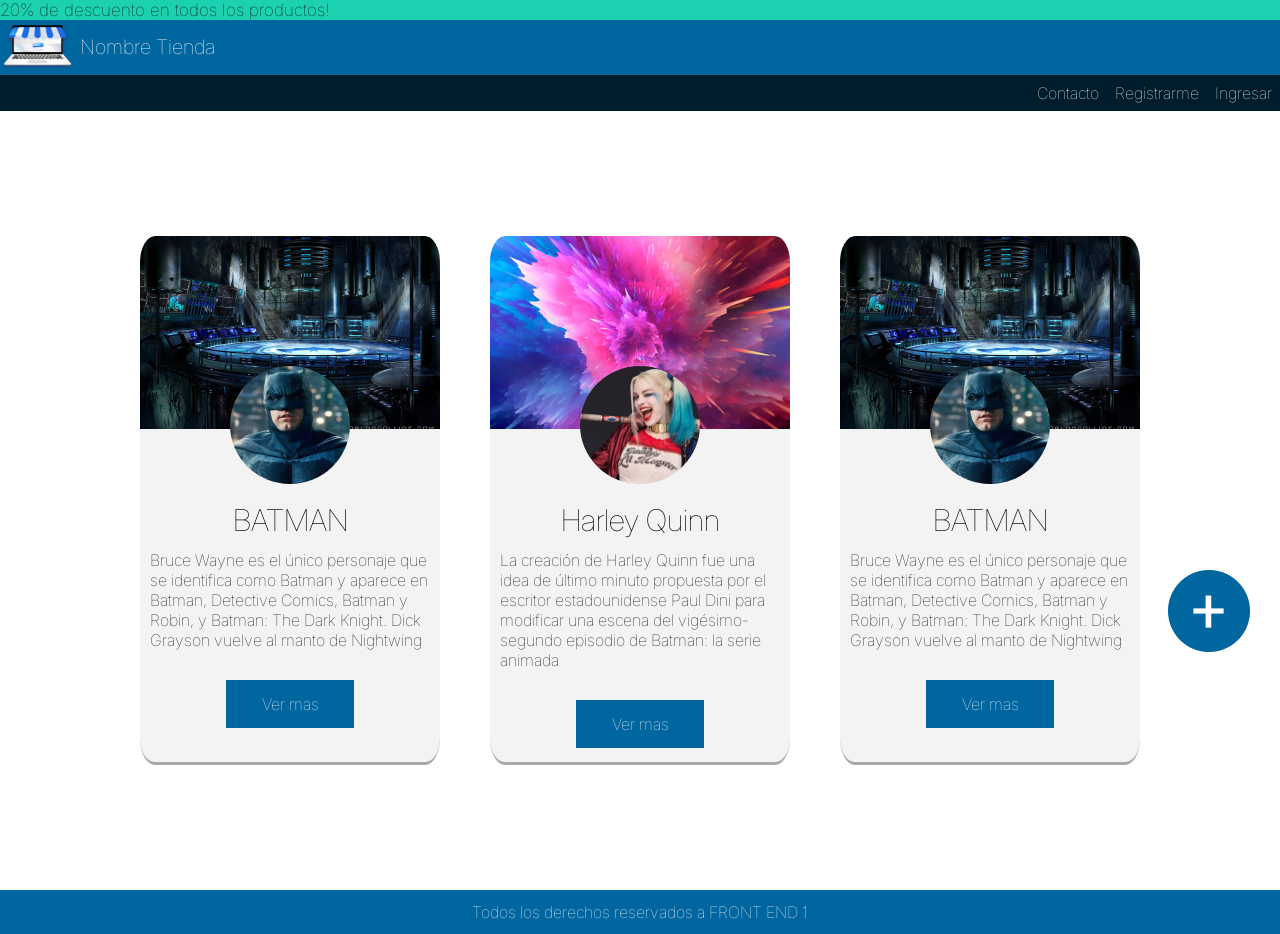
<file: index.html>
<!DOCTYPE html>
<html lang="en">
  <head>
    <meta charset="UTF-8" />
    <meta http-equiv="X-UA-Compatible" content="IE=edge" />
    <meta name="viewport" content="width=device-width, initial-scale=1.0" />
    <link
      rel="stylesheet"
      href="https://use.fontawesome.com/releases/v5.15.3/css/all.css"
      integrity="sha384-SZXxX4whJ79/gErwcOYf+zWLeJdY/qpuqC4cAa9rOGUstPomtqpuNWT9wdPEn2fk"
      crossorigin="anonymous"
    />
    <link rel="stylesheet" href="css/homestyles.css" />
    <title>Tienda DC</title>
  </head>
  <body>
    <header>
      <h6 class="texto-header">20% de descuento en todos los productos!</h6>
      <section class="contenedor-logo-header">
        <a href="home.html">
          <img
            src="img/Logo.png"
            alt="Logo de la tienda"
            width="75px"
            height="50px"
          />
        </a>
        <span class="nombre-tienda">Nombre Tienda</span>
      </section>
      <section class="contenedor-nav-header">
        <nav class="nav-header">
          <ul class="lista-nav-header">
            <li>Contacto</li>
            <li>Registrarme</li>
            <li>Ingresar</li>
          </ul>
        </nav>
      </section>
    </header>
    <main>
      <section class="contenedor-padre-personajes">
        <article class="contenedor-batman">
          <img
            src="img/iconoBatman.png"
            alt="foto de perfil de Batman"
            height="118px"
            width="120px"
            class="foto-icono"
          />
          <h2>BATMAN</h2>
          <p>
            Bruce Wayne es el único personaje que se identifica como Batman y
            aparece en Batman, Detective Comics, Batman y Robin, y Batman: The
            Dark Knight. Dick Grayson vuelve al manto de Nightwing
          </p>
          <button class="boton-ver-mas">Ver mas</button>
        </article>
        <article class="contenedor-harley">
          <img
            src="img/iconoHarley.png"
            alt="foto de perfil de Harley"
            height="118px"
            width="120px"
            class="foto-icono"
          />
          <h2>Harley Quinn</h2>
          <p>
            La creación de Harley Quinn fue una idea de último minuto propuesta
            por el escritor estadounidense Paul Dini para modificar una escena
            del vigésimo-segundo episodio de Batman: la serie animada
          </p>
          <button class="boton-ver-mas">Ver mas</button>
        </article>
        <article class="contenedor-batman">
          <img
            src="img/iconoBatman.png"
            alt="foto de perfil de Batman"
            height="118px"
            width="120px"
            class="foto-icono"
          />
          <h2>BATMAN</h2>
          <p>
            Bruce Wayne es el único personaje que se identifica como Batman y
            aparece en Batman, Detective Comics, Batman y Robin, y Batman: The
            Dark Knight. Dick Grayson vuelve al manto de Nightwing
          </p>
          <button class="boton-ver-mas">Ver mas</button>
        </article>
      </section>
      <a href="formulario.html" class="boton-mas">
        <img src="img/button.png" alt="botón" width="82px" height="82px" />
      </a>
    </main>
    <footer>
      <section class="contenedor-footer">
        <h6 class="texto-footer">
          Todos los derechos reservados a FRONT END 1
        </h6>
      </section>
    </footer>
  </body>
</html>
</file>
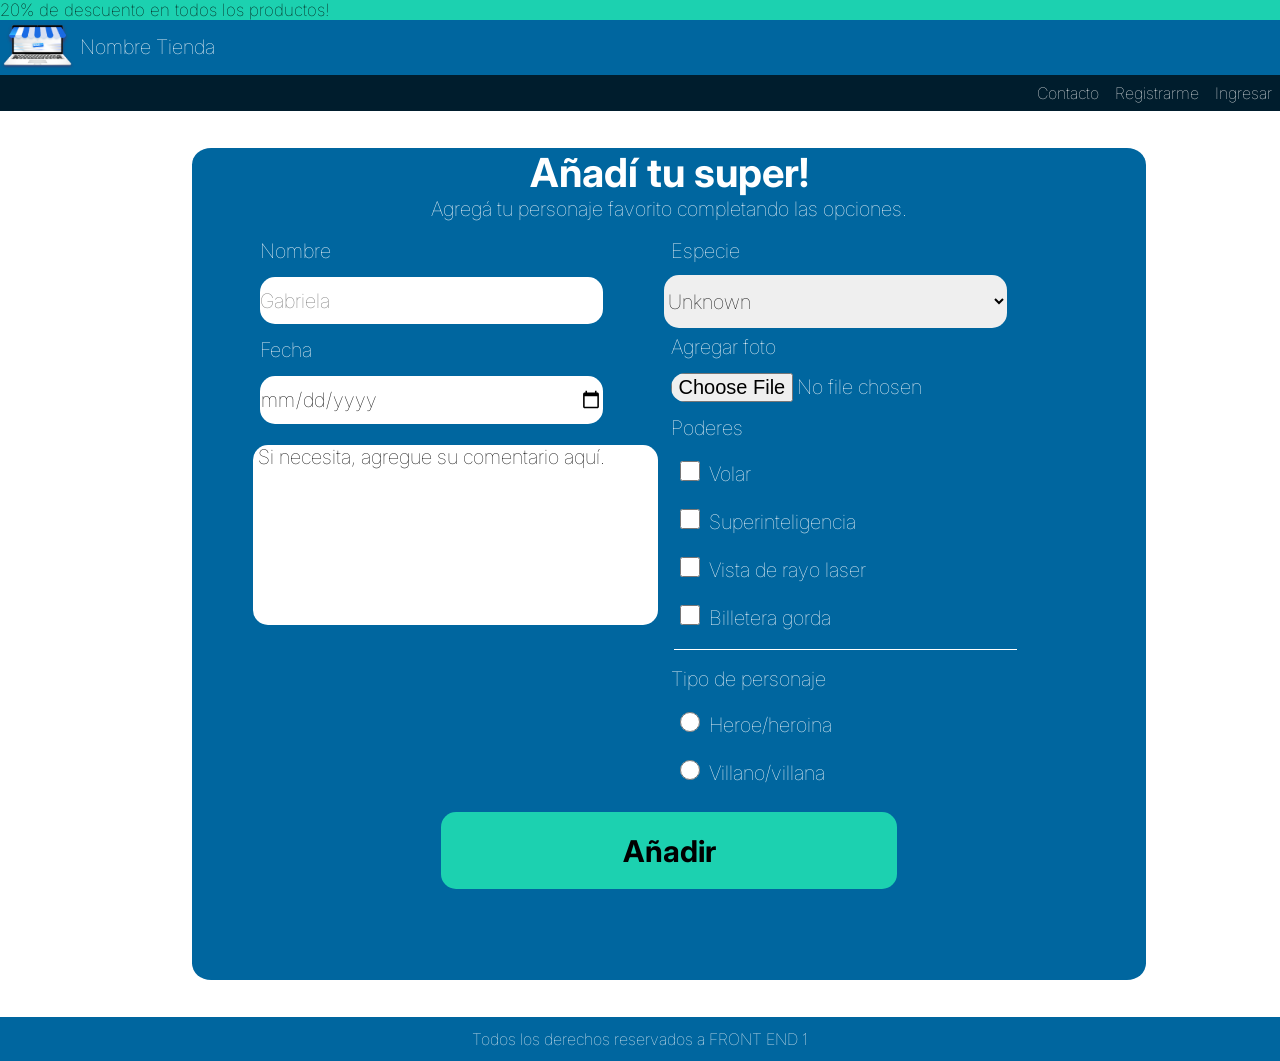
<file: formulario.html>
<!DOCTYPE html>
<html lang="es">
  <head>
    <meta charset="UTF-8" />
    <meta http-equiv="X-UA-Compatible" content="IE=edge" />
    <meta name="viewport" content="width=device-width, initial-scale=1.0" />
    <link rel="stylesheet" href="css/styles.css" />
    <title>Formulario heroes</title>
  </head>
  <body>
    <header>
      <h6 class="texto-header">20% de descuento en todos los productos!</h6>
      <section class="contenedor-logo-header">
        <a href="home.html">
          <img
            src="img/Logo.png"
            alt="Logo de la tienda"
            width="75px"
            height="50px"
          />
        </a>
        <span class="nombre-tienda">Nombre Tienda</span>
      </section>
      <section class="contenedor-nav-header">
        <nav class="nav-header">
          <ul class="lista-nav-header">
            <li>Contacto</li>
            <li>Registrarme</li>
            <li>Ingresar</li>
          </ul>
        </nav>
      </section>
    </header>
    <main>
      <div class="contenedor-main">
        <section class="formulario-compra">
          <h1>Añadí tu super!</h1>
          <h4>Agregá tu personaje favorito completando las opciones.</h4>
          <form class="forms" action="index.html" method="post">
            <section class="formulario-columnas">
              <fieldset class="fieldset-forms">
                <div class="formulario-columna1">
                  <label for="nombre">Nombre</label>
                  <input
                    type="text"
                    id="nombre"
                    name="nombre"
                    placeholder="Gabriela"
                    required
                    oninvalid="this.setCustomValidity('Porfavor ingrese su nombre')"
                  />
                  <label for="fecha">Fecha</label>
                  <input
                    type="date"
                    name="fecha"
                    id="fecha"
                    placeholder="02/01/1900"
                  />
                  <label for="descripción"></label>
                  <textarea
                    name="descripción"
                    id="descripción"
                    cols="30"
                    rows="10"
                  >
 Si necesita, agregue su comentario aquí.</textarea
                  >
                </div>
              </fieldset>
              <fieldset class="fieldset-forms">
                <div class="formulario-columna2">
                  <label for="especie">Especie</label>
                  <select name="especie" id="especie">
                    <option value="Unknown">Unknown</option>
                    <option value="Especie1">Especie1</option>
                    <option value="Especie2">Especie2</option>
                    <option value="Especie3">Especie3</option>
                  </select>
                  <label for="foto">Agregar foto</label>
                  <input type="file" accept=".jpg" />
                  <div class="radio-inputs">
                    <label for="poderes" class="checkbox-forms">Poderes</label>
                    <label for="volar"
                      ><input
                        type="checkbox"
                        name="volar"
                        id="volar"
                        value="volar"
                        class="checkbox-poderes"
                      />Volar</label
                    >
                    <label for="superinteligencia"
                      ><input
                        type="checkbox"
                        name="superinteligencia"
                        id="superinteligencia"
                        value="superinteligencia"
                        class="checkbox-poderes"
                      />Superinteligencia</label
                    >
                    <label for="vista-de-rayo-laser">
                      <input
                        type="checkbox"
                        name="vista-de-rayo-laser"
                        id="vista-de-rayo-laser"
                        value="vista-de-rayo-laser"
                        class="checkbox-poderes"
                      />Vista de rayo laser
                    </label>
                    <label for="billetera-gorda"
                      ><input
                        type="checkbox"
                        name="billetera-gorda"
                        id="billetera-gorda"
                        value="billetera-gorda"
                        class="checkbox-poderes"
                      />Billetera gorda</label
                    >
                    <hr
                      width="343px"
                      size="1px"
                      color="white"
                      class="linea-divisora"
                    />
                    <label for="tipo-de-personaje" class="radio-forms"
                      >Tipo de personaje</label
                    >
                    <label for="heroe-heroina"
                      ><input
                        type="radio"
                        name="heroe-heroina"
                        id="heroe-heroina"
                        value="heroe/heroina"
                        class="radio-personaje"
                      />Heroe/heroina</label
                    >
                    <label for="villano-villana">
                      <input
                        type="radio"
                        name="villano-villana"
                        id="villano-villana"
                        value="villano/villana"
                        class="radio-personaje"
                      />Villano/villana</label
                    >
                  </div>
                </div>
              </fieldset>
            </section>
            <div class="boton-añadir">
              <input type="submit" value="Añadir" />
            </div>
          </form>
        </section>
      </div>
    </main>
    <footer>
      <section class="contenedor-footer">
        <h6 class="texto-footer">
          Todos los derechos reservados a FRONT END 1
        </h6>
      </section>
    </footer>
  </body>
</html>
</file>
<file: css/homestyles.css>
@import url("https://fonts.googleapis.com/css2?family=Inter:wght@300;400;700&display=swap");

* {
  font-family: Inter;
  font-size: 20px;
  font-weight: lighter;
  box-sizing: border-box;
  margin: 0;
  padding: 0;
}

button {
  border: none;
}

/*header*/

.texto-header {
  font-size: 17px;
  background-color: #1cd1b0;
}

.contenedor-logo-header {
  display: flex;
  background-color: #00669f;
}

.nombre-tienda {
  padding: 15px 5px;
  color: white;
}

.contenedor-nav-header {
  background-color: #001d2d;
  color: white;
  margin-bottom: 37px;
}

.nav-header {
  display: flex;
  justify-content: flex-end;
  margin-bottom: 100px;
}

.lista-nav-header {
  list-style: none;
  display: flex;
}

.lista-nav-header li {
  padding: 8px;
  font-size: 16px;
}

.lista-nav-header li:hover {
  cursor: pointer;
}

/*main*/

.contenedor-padre-personajes {
  display: flex;
  justify-content: center;
}

.contenedor-batman {
  display: flex;
  flex-direction: column;
  align-items: center;
  border-radius: 5%;
  background-color: #f3f3f3;
  max-width: 300px;
  height: 529px;
  background-image: url(../img/fondoBatman.png);
  background-size: contain;
  background-repeat: no-repeat;
}

.contenedor-batman,
.contenedor-harley {
  margin: 25px;
  border-bottom: solid 3px rgba(0, 0, 0, 0.3);
}

.foto-icono {
  position: relative;
  border-radius: 50%;
  top: 130px;
}

h2 {
  position: relative;
  top: 148px;
  font-size: 30px;
  color: black;
}

.contenedor-batman p {
  margin: 10px;
  font-size: 16px;
  position: relative;
  top: 150px;
}

.boton-ver-mas {
  color: white;
  width: 128px;
  height: 48px;
  text-align: center;
  padding: 13px;
  background-color: #00669f;
  font-size: 16px;
  position: relative;
  top: 170px;
}

.boton-ver-mas:hover {
  cursor: pointer;
}

.contenedor-harley {
  display: flex;
  flex-direction: column;
  align-items: center;
  border-radius: 5%;
  background-color: #f3f3f3;
  max-width: 300px;
  height: 529px;
  background-image: url(../img/fondoHarley.png);
  background-size: contain;
  background-repeat: no-repeat;
}

.contenedor-harley p {
  margin: 10px;
  font-size: 16px;
  position: relative;
  top: 150px;
}

.boton-mas {
  position: absolute;
  right: 30px;
  bottom: 27%;
}

/*footer*/

.contenedor-footer {
  background-color: #00669f;
  margin-top: 100px;
}

.texto-footer {
  color: white;
  text-align: center;
  font-size: 16px;
  padding: 12px;
}
</file>
<file: css/styles.css>
@import url("https://fonts.googleapis.com/css2?family=Inter:wght@300;400;700&display=swap");

* {
  font-family: Inter;
  font-size: 20px;
  font-weight: lighter;
  box-sizing: border-box;
  margin: 0;
  padding: 0;
}
/*header*/

.texto-header {
  font-size: 17px;
  background-color: #1cd1b0;
}

.contenedor-logo-header {
  display: flex;
  background-color: #00669f;
}

.nombre-tienda {
  padding: 15px 5px;
  color: white;
}

.contenedor-nav-header {
  background-color: #001d2d;
  color: white;
  margin-bottom: 37px;
}

.nav-header {
  display: flex;
  justify-content: flex-end;
}

.lista-nav-header {
  list-style: none;
  display: flex;
}

.lista-nav-header li {
  padding: 8px;
  font-size: 16px;
}

/*main*/

.contenedor-main {
  position: relative;
  left: 15%;
}

.forms {
  max-width: 50vw;
}

.formulario-compra {
  color: white;
  /* position: relative;
  left: 12%; */
  display: flex;
  flex-direction: column;
  align-items: center;
  max-width: 954px;
  height: 832px;
  background-color: #00669f;
  border-radius: 2%;
}

.linea-divisora {
  margin: 10px;
}

h1 {
  font-weight: bold;
  font-size: 40px;
  text-align: center;
}

h4 {
  text-align: center;
}

.formulario-columnas {
  padding: 8px;
  display: flex;
  justify-content: center;
  max-width: 750px;
}

.formulario-columna1,
.formulario-columna2 {
  display: flex;
  flex-direction: column;
  width: 35%;
  height: 70%;
  align-items: flex-start;
  justify-content: space-evenly;
}

label,
input {
  margin: 7px;
}

input[type="text"],
input[type="date"],
select {
  border-radius: 15px;
  border: 0;
  height: 63px;
  width: 343px;
}

select {
  margin-top: 5px;
  height: 53px;
  width: 343px;
}

input[type="file"] {
  border-radius: 15px;
  border: 0;
}

input[type="radio"],
textarea {
  border-radius: 15px;
  border: 0;
}

input[type="checkbox"] {
  border-radius: 15px;
}

.radio-forms,
.checkbox-forms {
  max-width: 343px;
  display: flex;
  flex-direction: column;
}

input[type="radio"],
input[type="checkout"] {
  flex-wrap: wrap;
}

textarea {
  resize: none;
}

.checkbox-poderes,
.radio-personaje {
  height: 20px;
  width: 24px;
}

.radio-inputs {
  display: flex;
  flex-direction: column;
}

.fieldset-forms {
  border: solid #00669f;
}

.boton-añadir {
  display: flex;
  justify-content: center;
}

input[type="submit"] {
  height: 77px;
  width: 456px;
  background-color: #1cd1b0;
  border: 0;
  border-radius: 15px;
  font-size: 30px;
  font-weight: bold;
}

/*footer*/

.contenedor-footer {
  background-color: #00669f;
  margin-top: 37px;
}

.texto-footer {
  color: white;
  text-align: center;
  font-size: 16px;
  padding: 12px;
}

/*PSEUDOSELECTORES Y PSEUDOELEMENTOS*/

input[type="text"]:hover:valid {
  background-color: #c2ffb8;
}

input[type="text"]:hover:invalid {
  background-color: #ffc2b8;
}

input[type="submit"]:active {
  background-color: #001d2d;
  color: white;
}

input[type="submit"]:hover {
  cursor: pointer;
}

.lista-nav-header li:hover {
  cursor: pointer;
}
</file>
